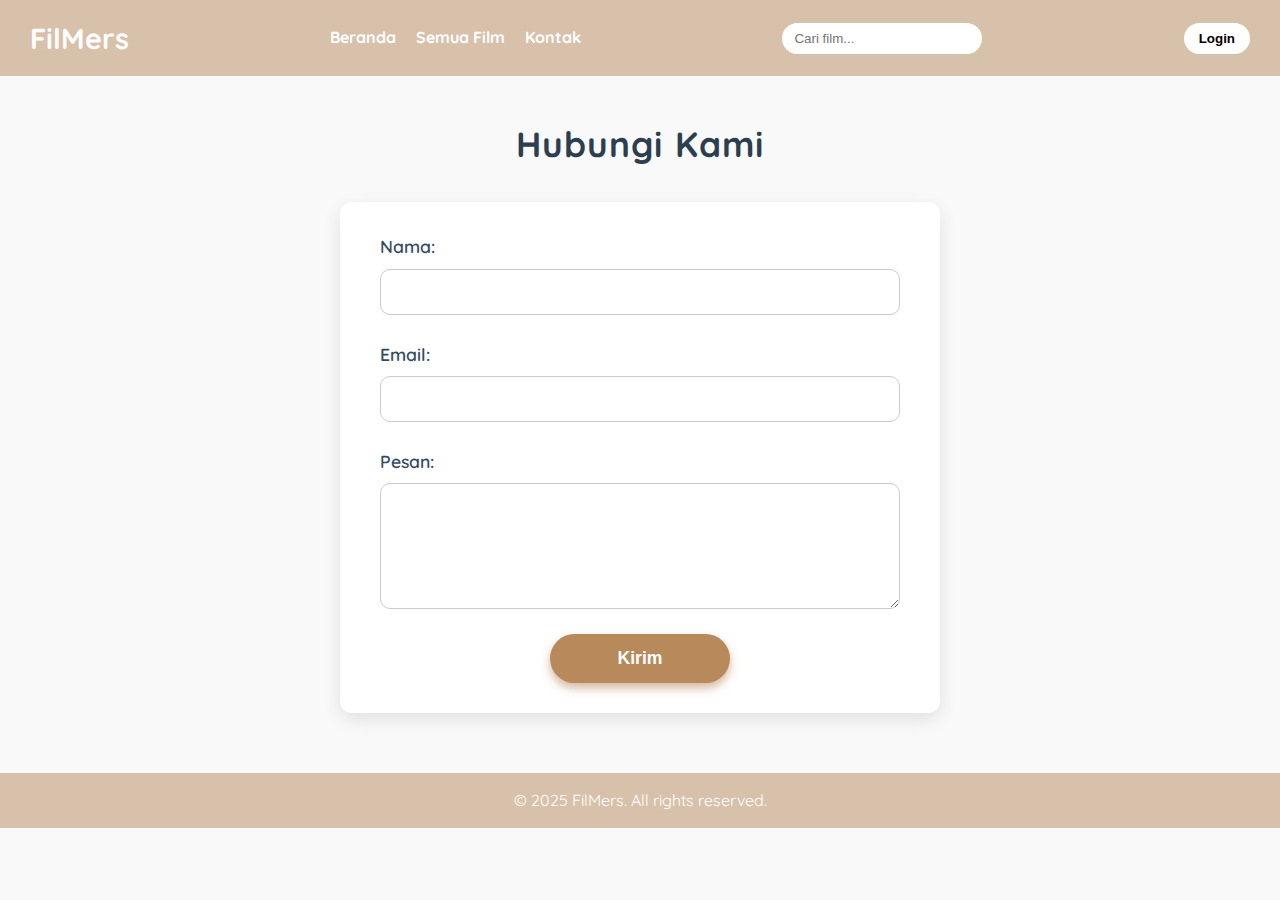
<file: kontak.html>
<!DOCTYPE html>
<html lang="id">
<head>
  <meta charset="UTF-8" />
  <meta name="viewport" content="width=device-width, initial-scale=1.0"/>
  <title>Kontak - FilMers</title>
  <link rel="stylesheet" href="style.css" />
</head>
<body>

  <header>
    <nav class="navbar">
      <div class="logo">
        <h1>FilMers</h1>
      </div>
      <ul class="menu">
        <li><a href="index.html">Beranda</a></li>
        <li><a href="semua-film.html">Semua Film</a></li>
        <li><a href="kontak.html">Kontak</a></li>
      </ul>

      <form class="search-form" onsubmit="event.preventDefault(); searchFilm();">
        <input type="text" id="search" placeholder="Cari film..." />
      </form>
      <button onclick="openLogin()" class="btn-login">Login</button>
    </nav>
  </header>

  <main class="container">
    <h2>Hubungi Kami</h2>
    <form action="#" method="POST" class="contact-form">
      <div class="form-group">
        <label for="nama">Nama:</label>
        <input type="text" id="nama" name="nama" required />
      </div>
      <div class="form-group">
        <label for="email">Email:</label>
        <input type="email" id="email" name="email" required />
      </div>
      <div class="form-group">
        <label for="pesan">Pesan:</label>
        <textarea id="pesan" name="pesan" rows="5" required></textarea>
      </div>
      <button type="submit" class="btn-submit">Kirim</button>
    </form>
  </main>

  <footer>
    <p>© 2025 FilMers. All rights reserved.</p>
  </footer>

</body>
</html>
</file>
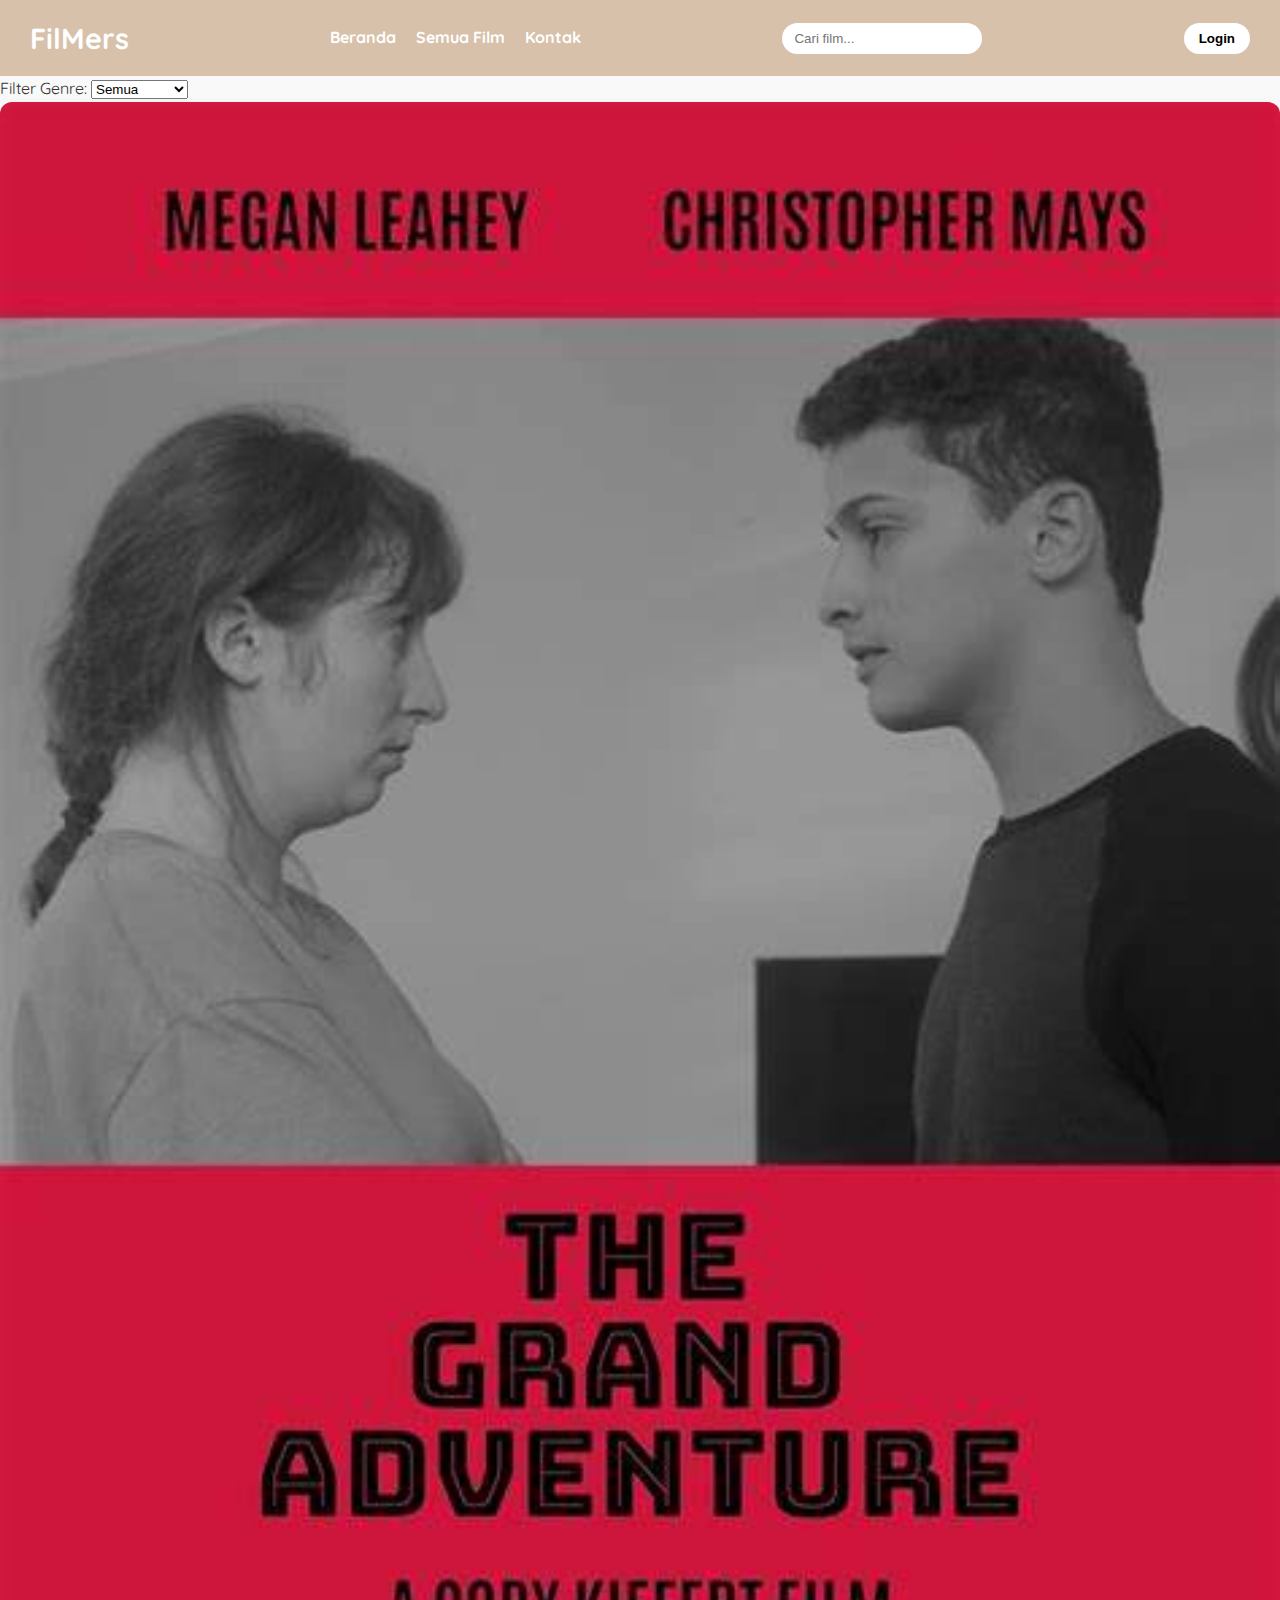
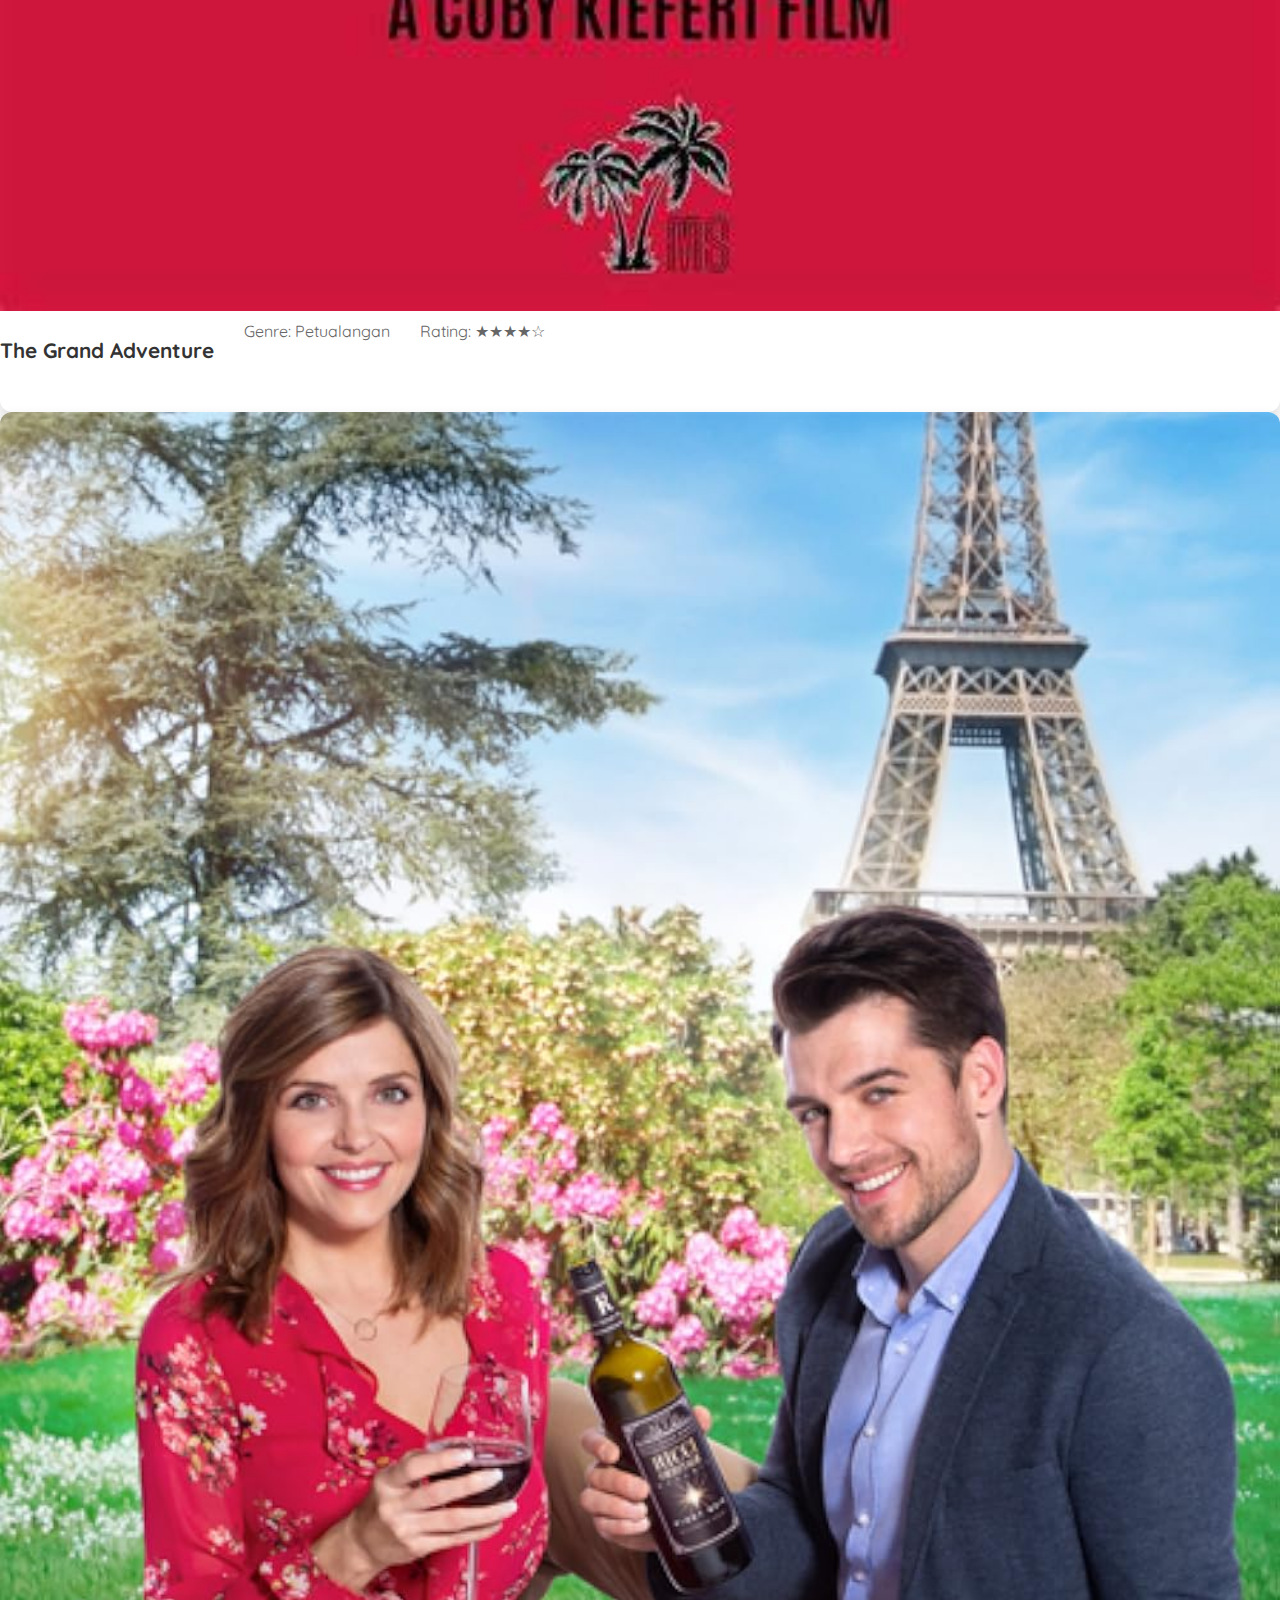
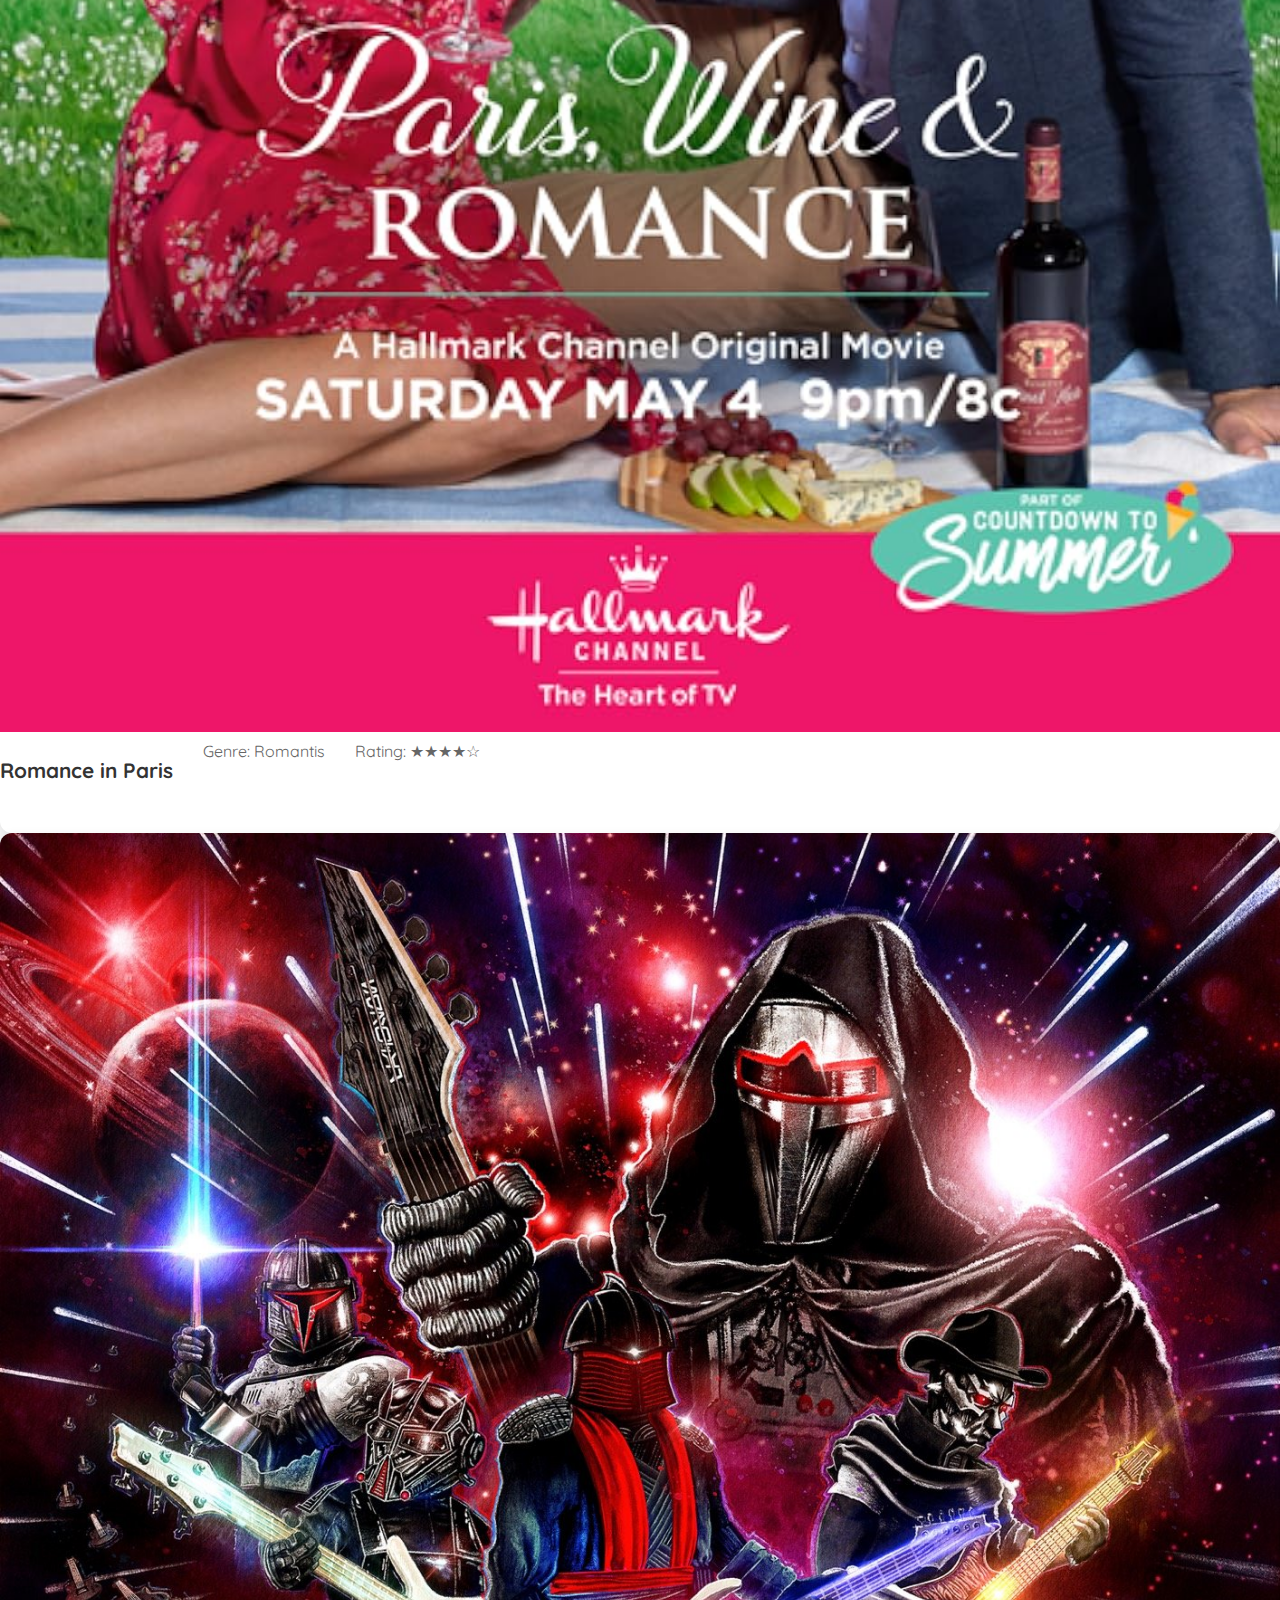
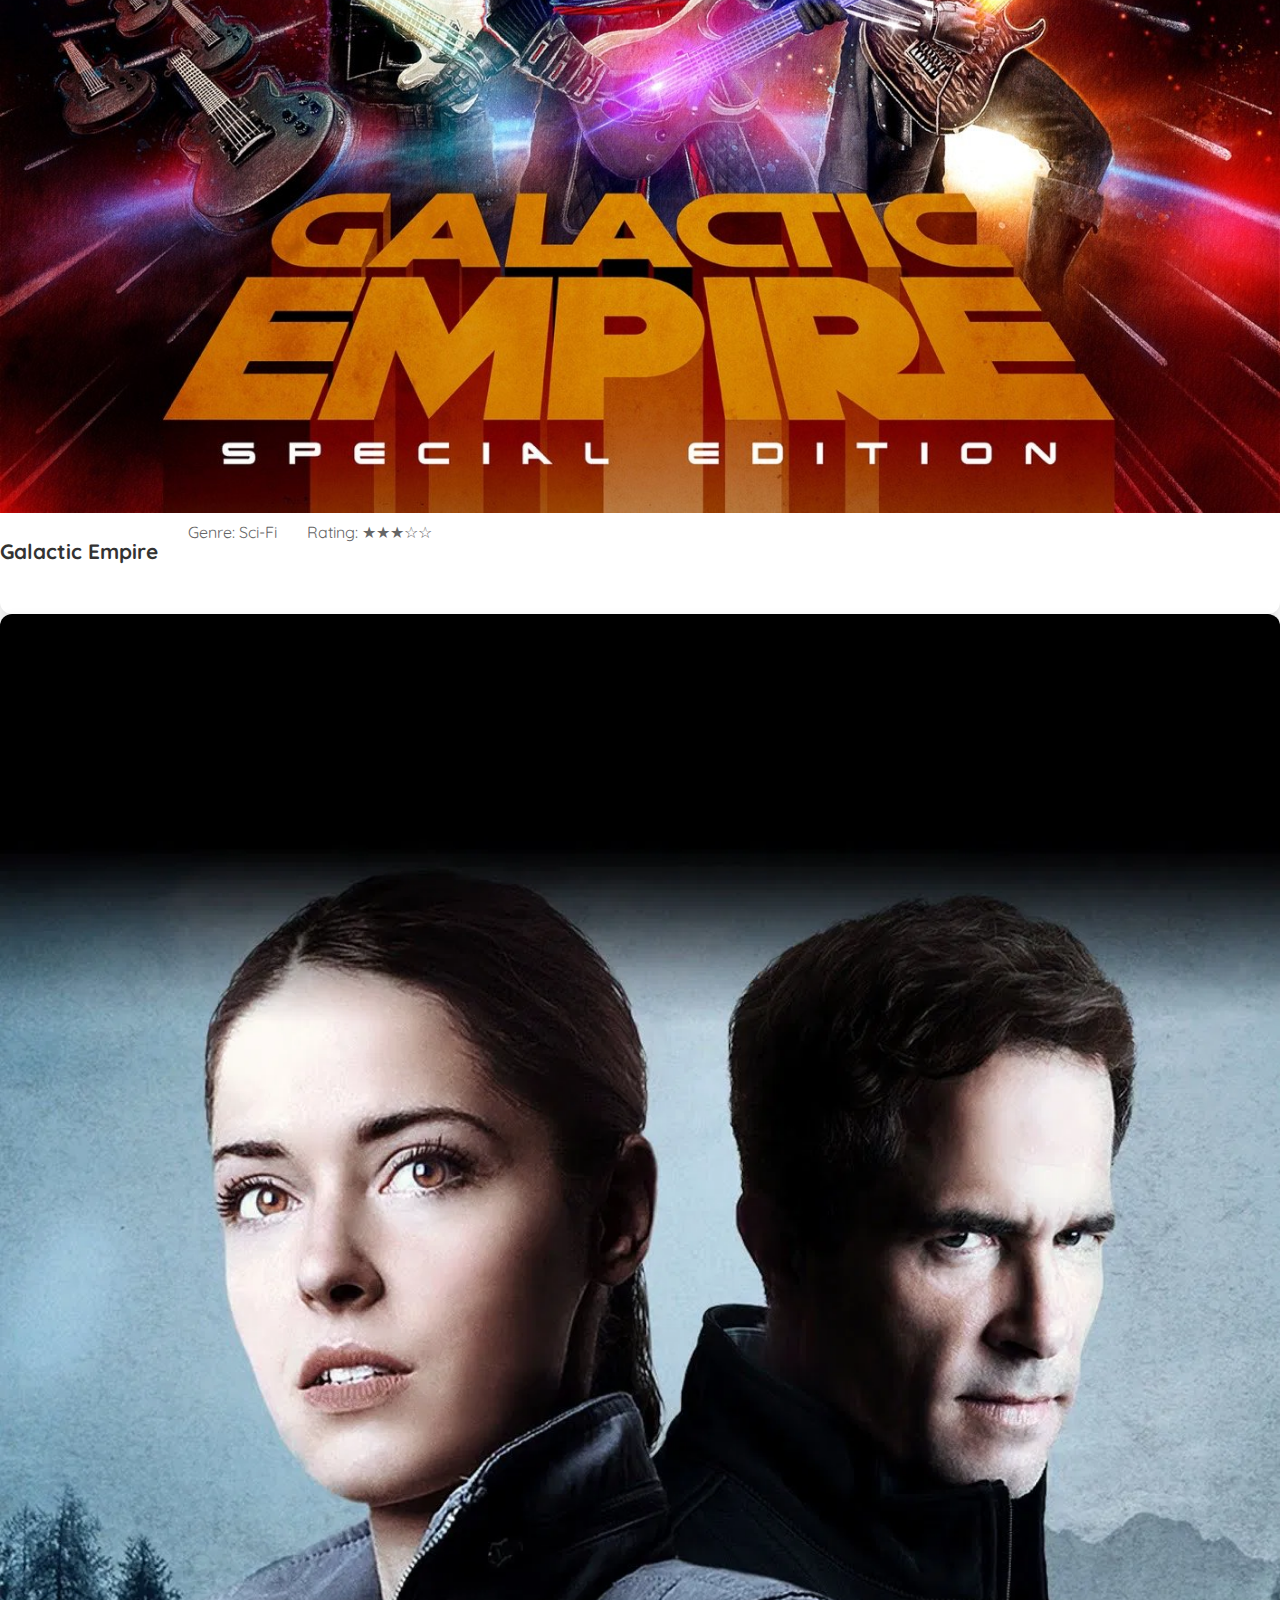
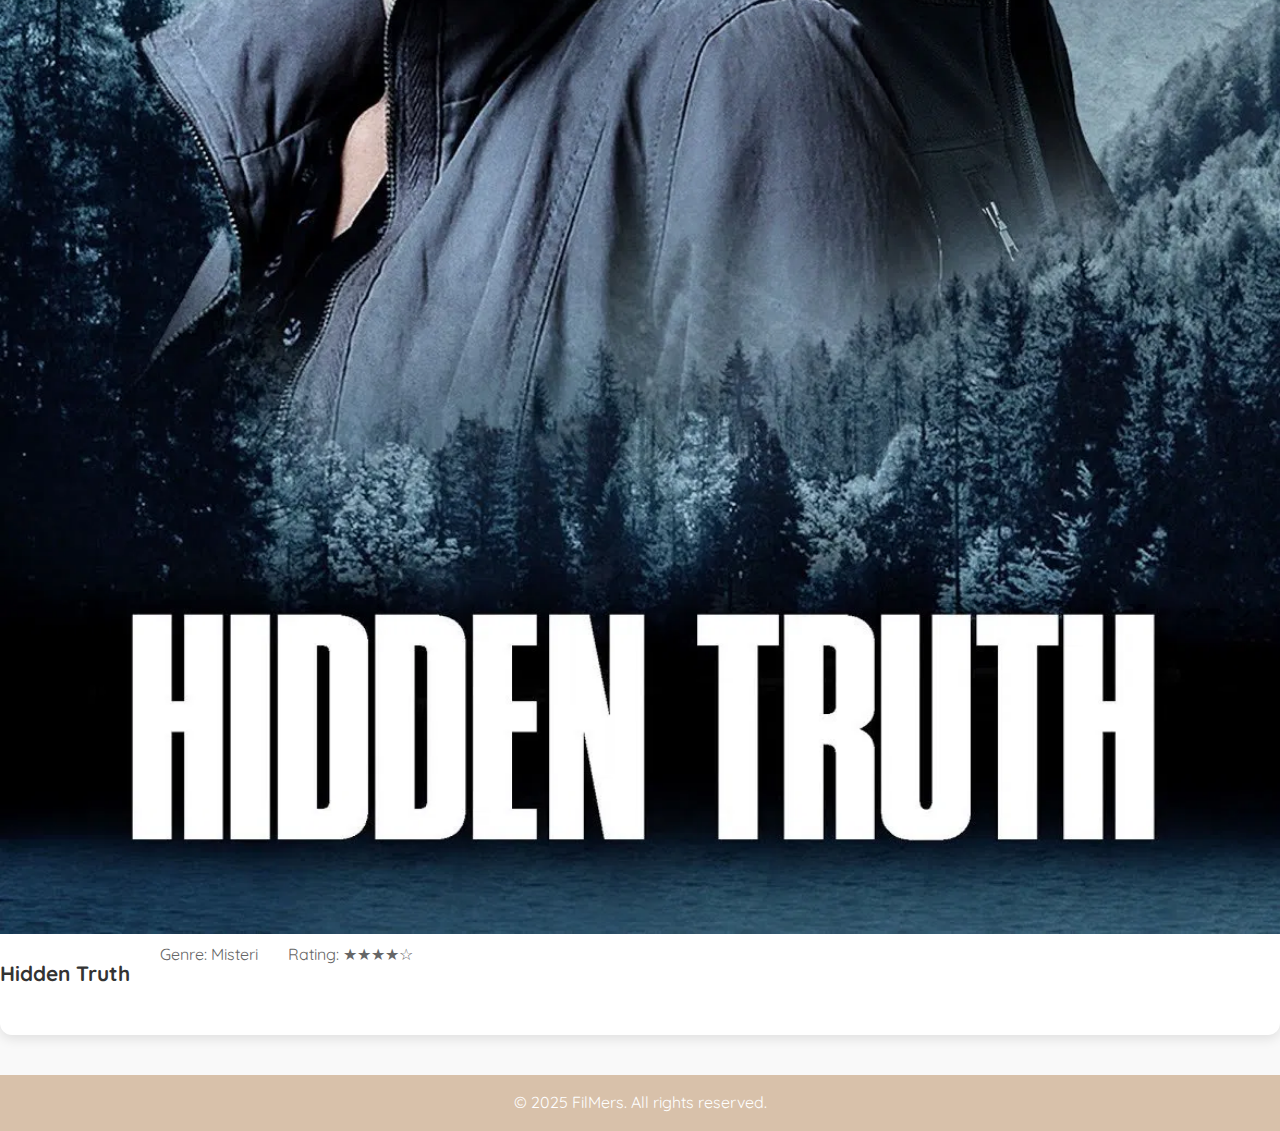
<file: semua-film.html>
<!DOCTYPE html>
<html lang="id">
<head>
  <meta charset="UTF-8" />
  <meta name="viewport" content="width=device-width, initial-scale=1.0" />
  <title>Semua Film - FilMers</title>
  <link rel="stylesheet" href="style.css" />
</head>
<body>

  <header>
    <nav class="navbar">
      <div class="logo">
        <h1>FilMers</h1>
      </div>
      <ul class="menu">
        <li><a href="index.html">Beranda</a></li>
        <li><a href="semua-film.html">Semua Film</a></li>
        <li><a href="kontak.html">Kontak</a></li>
      </ul>

      <form class="search-form" onsubmit="event.preventDefault(); searchFilm();">
        <input type="text" id="search" placeholder="Cari film..." />
      </form>
      <button onclick="openLogin()" class="btn-login">Login</button>
    </nav>
  </header>

  <div class="filter-bar">
    <label for="genre-filter">Filter Genre:</label>
    <select id="genre-filter" onchange="filterGenre()">
      <option value="all">Semua</option>
      <option value="Petualangan">Petualangan</option>
      <option value="Romantis">Romantis</option>
      <option value="Sci-Fi">Sci-Fi</option>
      <option value="Misteri">Misteri</option>
    </select>
  </div>

  <section class="film-list-vertikal" id="film-list">
    <div class="film-card" data-genre="Petualangan">
      <img src="img/grand-adventure.jpg" alt="Poster The Grand Adventure" />
      <div class="film-info">
        <h3>The Grand Adventure</h3>
        <p>Genre: Petualangan</p>
        <p>Rating: ★★★★☆</p>
      </div>
    </div>

    <div class="film-card" data-genre="Romantis">
      <img src="img/romance-paris.jpg" alt="Poster Romance in Paris" />
      <div class="film-info">
        <h3>Romance in Paris</h3>
        <p>Genre: Romantis</p>
        <p>Rating: ★★★★☆</p>
      </div>
    </div>

    <div class="film-card" data-genre="Sci-Fi">
      <img src="img/galactic-empire.jpg" alt="Poster Galactic Empire" />
      <div class="film-info">
        <h3>Galactic Empire</h3>
        <p>Genre: Sci-Fi</p>
        <p>Rating: ★★★☆☆</p>
      </div>
    </div>

    <div class="film-card" data-genre="Misteri">
      <img src="img/hidden-truth.jpg" alt="Poster Hidden Truth" />
      <div class="film-info">
        <h3>Hidden Truth</h3>
        <p>Genre: Misteri</p>
        <p>Rating: ★★★★☆</p>
      </div>
    </div>
  </section>

  <footer>
    <p>© 2025 FilMers. All rights reserved.</p>
  </footer>

  <script src="script.js"></script>
</body>
</html>
</file>
<file: style.css>
/* Import font modern */
@import url('https://fonts.googleapis.com/css2?family=Quicksand:wght@400;600;700&display=swap');

/* Reset dasar */
* {
  margin: 0;
  padding: 0;
  box-sizing: border-box;
}

body {
  font-family: 'Quicksand', sans-serif;
  background-color: #f9f9f9;
  color: #333;
  line-height: 1.6;
}

/* Navigasi / Header */
.navbar {
  background-color: #d8c1aa;
  padding: 15px 30px;
  display: flex;
  align-items: center;
  justify-content: space-between;
  flex-wrap: wrap;
}

.logo h1 {
  font-size: 1.8em;
  color: white;
}

.menu {
  list-style: none;
  display: flex;
  gap: 20px;
}

.menu li a {
  text-decoration: none;
  color: white;
  font-weight: bold;
  transition: color 0.3s;
}

.menu li a:hover {
  color: #333;
}

.search-form {
  display: flex;
  align-items: center;
  gap: 10px;
}

.search-form input {
  padding: 8px 12px;
  border-radius: 20px;
  border: none;
  outline: none;
  width: 200px;
}

.btn-login {
  background-color: white;
  border: none;
  padding: 8px 15px;
  border-radius: 20px;
  font-weight: bold;
  cursor: pointer;
  transition: background 0.3s;
}

.btn-login:hover {
  background-color: #f0f0f0;
}

/* Hero Section */
.hero {
  position: relative;
  height: 80vh;
  display: flex;
  justify-content: center;
  align-items: center;
  text-align: center;
  overflow: hidden;
  background-color: #000;
}

.hero-overlay img {
  position: absolute;
  width: 100%;
  height: 100%;
  object-fit: cover;
  opacity: 0.3;
  z-index: 0;
}

.hero-overlay h1,
.hero-overlay p,
.hero-overlay .btn {
  position: relative;
  z-index: 1;
  color: #fff;
}

.hero-overlay h1 {
  font-size: 3em;
  margin-bottom: 10px;
}

.hero-overlay span {
  color: #f7d9a0;
}

.hero-overlay p {
  font-size: 1.2em;
  margin-bottom: 20px;
}

.hero-overlay .btn {
  background-color: #f7d9a0;
  color: #333;
  padding: 10px 20px;
  border-radius: 25px;
  font-weight: bold;
  text-decoration: none;
  transition: background 0.3s;
}

.hero-overlay .btn:hover {
  background-color: #e0c28c;
}

/* Daftar Film */
.film-list {
  display: grid;
  grid-template-columns: repeat(auto-fit, minmax(250px, 1fr));
  gap: 30px;
  padding: 40px 30px;
}

.film-card {
  background-color: white;
  box-shadow: 0 4px 12px rgba(0, 0, 0, 0.1);
  border-radius: 12px;
  overflow: hidden;
  transition: transform 0.3s ease;
}

.film-card:hover {
  transform: scale(1.02);
}

.film-card img {
  width: 100%;
  height: auto;
  object-fit: cover;
}

.film-card h3 {
  text-align: center;
  margin: 15px 0 5px;
  font-size: 1.3em;
}

.film-card h3 a {
  text-decoration: none;
  color: #333;
  transition: color 0.3s;
}

.film-card h3 a:hover {
  color: #b7895b;
}

.film-card p {
  text-align: center;
  color: #666;
  margin-bottom: 10px;
}

/* Footer */
footer {
  text-align: center;
  padding: 15px;
  background-color: #d8c1aa;
  color: white;
  margin-top: 40px;
}

/* Modal Umum */
.modal {
  display: none;
  position: fixed;
  z-index: 10;
  left: 0;
  top: 0;
  width: 100%;
  height: 100%;
  overflow: auto;
  background-color: rgba(0,0,0,0.6);
}

.modal-content {
  background-color: #fff;
  margin: 80px auto;
  padding: 30px;
  border-radius: 12px;
  max-width: 500px;
  position: relative;
  box-shadow: 0 8px 20px rgba(0,0,0,0.2);
}

.modal-content h2 {
  margin-bottom: 15px;
}

.modal-content input,
.modal-content textarea {
  width: 100%;
  padding: 10px;
  margin: 8px 0;
  border-radius: 8px;
  border: 1px solid #ccc;
}

.modal-content button {
  background-color: #d8c1aa;
  border: none;
  padding: 10px 15px;
  border-radius: 8px;
  color: white;
  font-weight: bold;
  cursor: pointer;
  margin-top: 10px;
}

.modal-content button:hover {
  background-color: #c3ad92;
}

.close {
  position: absolute;
  top: 12px;
  right: 16px;
  font-size: 24px;
  cursor: pointer;
}

/* Komentar Section */
.komentar-section {
  margin-top: 20px;
}

.komentar-form textarea {
  width: 100%;
  padding: 10px;
  border-radius: 8px;
  border: 1px solid #ccc;
  resize: vertical;
}

.komentar-form button {
  margin-top: 10px;
  background-color: #d8c1aa;
  border: none;
  color: white;
  padding: 8px 15px;
  border-radius: 6px;
  cursor: pointer;
  font-weight: bold;
}

.komentar-form button:hover {
  background-color: #c3ad92;
}

/* Container bantu */
.container {
  max-width: 1200px;
  margin: 0 auto;
}

/* Responsif Mobile */
@media (max-width: 768px) {
  .menu {
    flex-direction: column;
    gap: 10px;
    align-items: center;
  }

  .navbar {
    flex-direction: column;
    gap: 10px;
  }

  .search-form {
    width: 100%;
    justify-content: center;
  }

  .film-list {
    grid-template-columns: 1fr;
  }

  .hero-overlay h1 {
    font-size: 2em;
  }

  .hero-overlay p {
    font-size: 1em;
  }
}

/* --- Styling khusus halaman kontak --- */

.container h2 {
  text-align: center;
  color: #2c3e50;
  margin: 40px 0 30px;
  font-weight: 700;
  font-size: 2.2em;
  letter-spacing: 0.03em;
}

/* Form kontak */
.contact-form {
  background-color: white;
  padding: 30px 40px;
  border-radius: 12px;
  max-width: 600px;
  margin: 0 auto 60px auto;
  box-shadow: 0 6px 18px rgba(0,0,0,0.1);
  display: flex;
  flex-direction: column;
  gap: 25px;
}

.form-group {
  display: flex;
  flex-direction: column;
}

.form-group label {
  font-weight: 600;
  margin-bottom: 8px;
  color: #34495e;
  font-size: 1.1em;
}

.form-group input,
.form-group textarea {
  padding: 12px 15px;
  font-size: 1em;
  border: 1.8px solid #ccc;
  border-radius: 10px;
  transition: border-color 0.3s ease;
  font-family: 'Quicksand', sans-serif;
  resize: vertical;
}

.form-group input:focus,
.form-group textarea:focus {
  border-color: #b7895b;
  outline: none;
}

.btn-submit {
  background-color: #b7895b;
  color: white;
  border: none;
  padding: 14px;
  font-size: 1.1em;
  font-weight: 700;
  border-radius: 25px;
  cursor: pointer;
  transition: background-color 0.3s ease;
  align-self: center;
  width: 180px;
  box-shadow: 0 5px 10px rgba(183, 137, 91, 0.6);
}

.btn-submit:hover {
  background-color: #9e7242;
  box-shadow: 0 6px 15px rgba(158, 114, 66, 0.8);
}

/* Responsive untuk form kontak */
@media (max-width: 640px) {
  .contact-form {
    padding: 20px 25px;
    width: 90%;
  }

  .btn-submit {
    width: 100%;
  }
}

/* Detail Film Styling */
.film-detail {
  padding: 40px 0;
}

.film-info {
  display: flex;
  flex-wrap: wrap;
  gap: 30px;
  align-items: flex-start;
  margin-bottom: 40px;
}

.film-info img {
  max-width: 300px;
  width: 100%;
  border-radius: 12px;
  box-shadow: 0 5px 15px rgba(0,0,0,0.1);
}

.info-text {
  flex: 1;
}

.trailer-section {
  margin-bottom: 40px;
}

.trailer-wrapper iframe {
  width: 100%;
  border-radius: 12px;
  box-shadow: 0 6px 18px rgba(0,0,0,0.15);
}

/* Komentar Styling Tambahan */
.list-komentar {
  margin-top: 20px;
  display: flex;
  flex-direction: column;
  gap: 15px;
}

.list-komentar .komentar-item {
  background-color: #fff;
  padding: 15px 20px;
  border-radius: 10px;
  box-shadow: 0 4px 10px rgba(0,0,0,0.05);
}

.komentar-item strong {
  display: block;
  color: #2c3e50;
  margin-bottom: 5px;
}

/* Responsif */
@media (max-width: 768px) {
  .film-info {
    flex-direction: column;
    align-items: center;
  }

  .trailer-wrapper iframe {
    height: 250px;
  }
}
</file>
